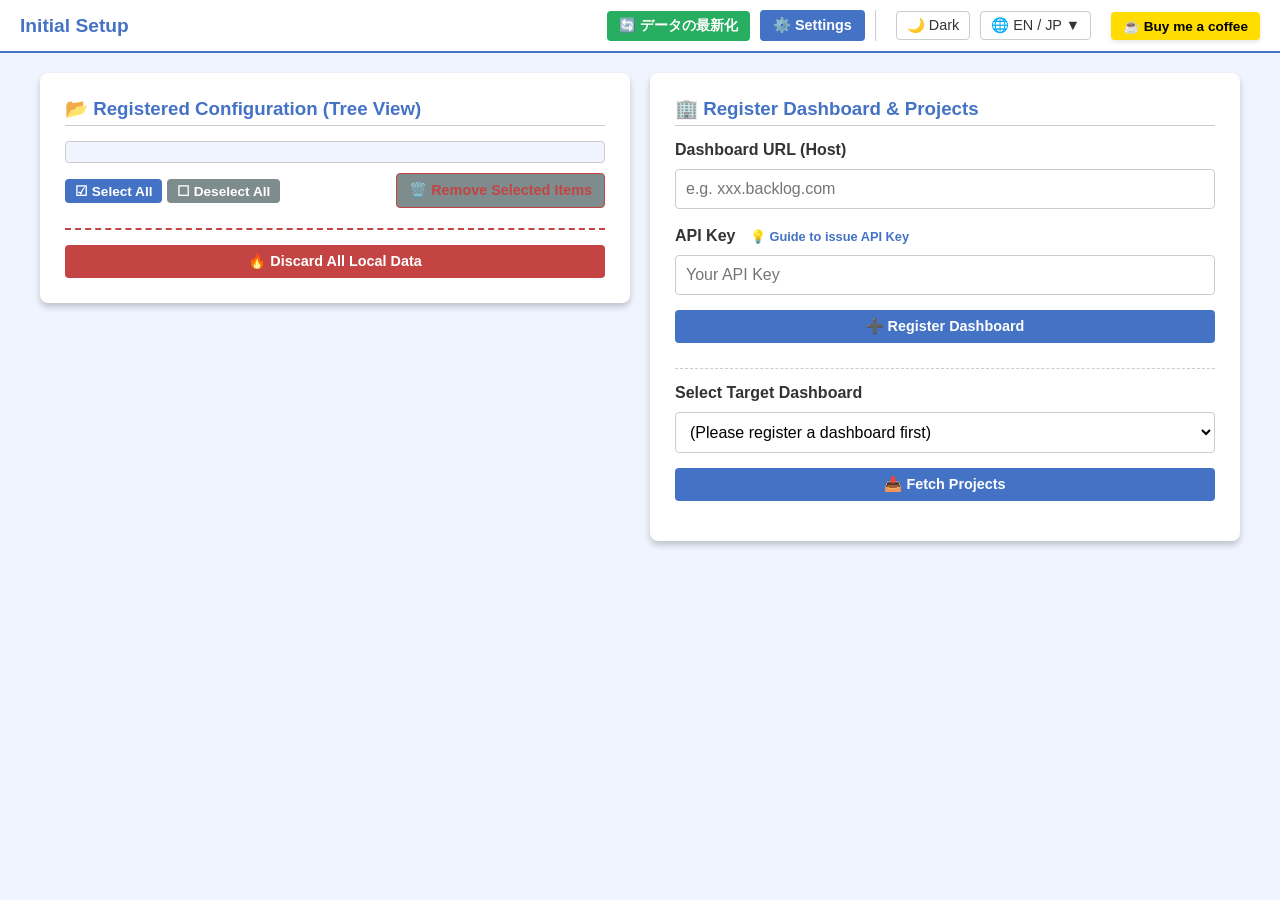
<file: index.html>
<!DOCTYPE html>
<html lang="ja" data-theme="light">
<head>
  <meta charset="UTF-8">
  <!-- 💖 SEO対策: タイトルと説明文 (画面には表示されませんが検索結果に出ます) -->
  <title>Backlog検索ツール | 高速・キャッシュ型で「重い・遅い」を解決</title>
  <meta name="description" content="Backlogの課題検索が遅い・重いと感じる方向けの高速化ツール。APIキーを使用し、ブラウザ内にデータをキャッシュすることで爆速検索を実現します。">
  
  <!-- OGP (SNSでシェアされた時の見栄え) -->
  <meta property="og:title" content="Backlog検索ツール | 高速・キャッシュ型">
  <meta property="og:description" content="Backlogの標準検索が重い・遅いと感じるエンジニア向けの高速検索ツール。ブラウザ内キャッシュで爆速検索。">
  <meta property="og:type" content="website">

  <!-- 💖 構造化データ (JSON-LD): 画面には出さずにGoogleにツール情報を伝える正当な方法 -->
  <script type="application/ld+json">
  {
    "@context": "https://schema.org",
    "@type": "WebApplication",
    "name": "Backlog Search Tool",
    "url": "backlogsearchtool.pages.dev",
    "description": "Backlogの複数ダッシュボード（スペース）を跨いだ爆速な横断検索と、AI分析向けのJSONデータ出力を可能にする、環境構築不要のクライアントサイド・ユーティリティです。",
    "applicationCategory": "BusinessApplication",
    "operatingSystem": "All (Web Browser)",
    "browserRequirements": "Requires a modern web browser with IndexedDB and Web Workers support.",
    "softwareVersion": "1.0.0",
    "isAccessibleForFree": true,
    "offers": {
      "@type": "Offer",
      "price": "0",
      "priceCurrency": "JPY",
      "description": "基本機能は無料でご利用いただけます"
    },
    "featureList": [
      "複数プロジェクト・ダッシュボードを跨いだCross-dashboard search（横断検索）",
      "生成AI（LLM）に直接読み込ませるためのAI-optimized JSON data export",
      "IndexedDBを利用したローカルキャッシュによる爆速検索",
      "データ分析用のCSVエクスポート機能",
      "Dark mode and Internationalization (JA/EN)"
    ],
    "creator": [
      {
        "@type": "Person",
        "name": "Kuuneru",
        "jobTitle": "Planner & Tester"
      },
      {
        "@type": "Person",
        "name": "Blanc Leclerc",
        "jobTitle": "Design & Development"
      }
    ]
  }
  </script>

  <link rel="stylesheet" href="src/css/style.css">
  <script src="src/js/config.js"></script>
  <script src="src/js/common.js"></script>
  <script src="src/js/db.js"></script>
  <style>
    /* 💖 ヒント用モーダルのスタイル */
    .modal {
      display: none; 
      position: fixed; 
      z-index: 1000; 
      left: 0;
      top: 0;
      width: 100%; 
      height: 100%; 
      overflow: auto; 
      background-color: rgba(0,0,0,0.5); /* 半透明の黒背景 */
      backdrop-filter: blur(2px); /* 背景を少しぼかす */
    }
    .modal-content {
      background-color: var(--container-bg, #fff);
      color: var(--text-color, #333);
      margin: 10% auto; 
      padding: 25px; 
      border: 1px solid var(--border-color, #ccc);
      width: 80%; 
      max-width: 600px;
      border-radius: 8px;
      box-shadow: 0 4px 15px rgba(0,0,0,0.3);
      position: relative;
    }
    .close-btn {
      color: #aaa; float: right; font-size: 28px; font-weight: bold; cursor: pointer; line-height: 0.8;
    }
    .close-btn:hover { color: var(--primary-color); }
  </style>
</head>
<body class="search-page">

<div class="header">
  <h1 id="title">Backlog 検索ツール</h1>
  <div class="header-controls">
    <!-- 💖 グローバル同期UI -->
    <span id="global-sync-status" style="color: #E67E22; font-weight: bold; font-size: 0.9em; margin-right: 10px;"></span>
    <button class="btn-sync" id="btn-global-sync" onclick="startGlobalSync()">🔄 データの最新化</button>

    <div class="nav-menu">
      <a href="index.html" class="nav-item active" id="nav-link-search">🔍 検索</a>
      <a href="setup.html" class="nav-item" id="nav-link-settings">⚙️ 設定</a>
    </div>
    <div class="toggle-btn" onclick="toggleThemeGlobal()" id="theme-toggle">🌙 Dark</div>
    <div class="toggle-btn" onclick="toggleLanguage()">🌐 <span>EN / JP ▼</span></div>
    <!-- 💖 投げ銭ボタンを一番右端に配置！ -->
    <a href="https://buymeacoffee.com/blancleclerc" class="btn-coffee" target="_blank" rel="noopener noreferrer" style="margin-left: 10px;">☕ Buy me a coffee</a>
  </div>
</div>

<div class="main-container">
  <div class="left-pane">
    <div class="form-row">
      <div class="form-group">
        <label id="lbl-space">ダッシュボード:</label>
        <div class="input-wrapper">
          <input type="text" id="space-input" list="space-list" placeholder="（すべて）">
          <span class="btn-reset">×</span>
        </div>
        <datalist id="space-list"></datalist>
      </div>
      <div class="form-group">
        <label id="lbl-proj">プロジェクト:</label>
        <div class="input-wrapper">
          <input type="text" id="proj-input" list="proj-list" placeholder="（すべて）">
          <span class="btn-reset">×</span>
        </div>
        <datalist id="proj-list"></datalist>
      </div>
    </div>
    <div class="form-row">
      <div class="form-group">
        <label id="lbl-status">状態:</label>
        <div class="input-wrapper">
          <input type="text" id="status-input" list="status-list" placeholder="完了以外">
          <span class="btn-reset">×</span>
        </div>
        <datalist id="status-list"></datalist>
      </div>
      <div class="form-group">
        <label id="lbl-type">種別:</label>
        <div class="input-wrapper">
          <input type="text" id="type-input" list="type-list" placeholder="（すべて）">
          <span class="btn-reset">×</span>
        </div>
        <datalist id="type-list"></datalist>
      </div>
      <div class="form-group">
        <label id="lbl-assignee">担当者:</label>
        <div class="input-wrapper" style="width: 120px;">
          <input type="text" id="assignee-input" list="assignee-list" placeholder="Aさん">
          <span class="btn-reset">×</span>
        </div>
        <datalist id="assignee-list"></datalist>
      </div>
    </div>
    <div class="form-row">
      <div class="form-group">
        <label id="lbl-due-date">期日:</label>
        <div class="input-wrapper" style="width: 150px;">
          <input type="date" id="due-input">
          <span class="btn-reset">×</span>
        </div>
        <select id="due-mode" style="margin-left: 5px; padding: 6px; border: 1px solid var(--border-color); border-radius: 4px; background: var(--input-bg); color: var(--input-text);">
          <option value="since" id="opt-since">以降</option>
          <option value="until" id="opt-until">以前</option>
        </select>
      </div>
    </div>
    <div class="form-row">
      <div class="form-group">
        <label id="lbl-keyword">キーワード:</label>
        <input type="text" id="keyword-input" placeholder="スペース区切りでAND検索" style="width:250px;">
      </div>
      <button class="btn" id="btn-search" onclick="performSearch()">🔍 検索</button>
      <button class="btn btn-clear" id="btn-clear" onclick="clearSearch()">🗑️ クリア</button>
      <button id="btn-hint" onclick="showSearchHints()" style="margin-left: 10px; background: transparent; border: none; cursor: pointer; font-size: 1.3em; padding: 0 5px;" title="ヒント (Hints)">💡</button>
      <button class="btn btn-ai" id="btn-download" onclick="downloadAIJSON()" style="margin-left: auto;">💾 AI用データ保存</button>
      <button class="btn" id="btn-csv" onclick="downloadCSV()" style="margin-left: 5px; background-color: #27AE60;">📊 CSV保存</button>
    </div>
    
    <div style="font-size: 0.85em; font-weight: bold; color: var(--primary-color); margin-top: 5px;" id="count-label">検索結果：0件</div>

    <div class="result-list">
      <table>
        <thead>
          <tr>
            <th id="th-key" class="sortable" onclick="sortResults('key')">キー</th><th id="th-sum" class="sortable" onclick="sortResults('summary')">件名</th><th id="th-status" class="sortable" onclick="sortResults('status')">状態</th>
            <th id="th-assign" class="sortable" onclick="sortResults('assignee')">担当者</th><th id="th-due" class="sortable" onclick="sortResults('dueDate')">期日</th><th id="th-upd" class="sortable" onclick="sortResults('updated')">更新日</th>
          </tr>
        </thead>
        <tbody id="result-tbody"></tbody>
      </table>
    </div>
  </div>

  <div class="right-pane">
    <div style="display: flex; justify-content: space-between; align-items: center;">
      <h3 id="lbl-detail" style="margin: 0; font-size: 1.1em; color: var(--primary-color);">詳細・ヒット箇所</h3>
      <button class="btn btn-ai" id="btn-copy-single" onclick="copySingleJSON()">🤖 この1件をAI用にコピー</button>
    </div>
    <div class="detail-content" id="detail-view">
      
      <!-- 💖 描画負荷軽減のため、詳細表示の構造を予め定義しておきます -->
      <div id="detail-placeholder">
        <!-- 初期メッセージは updateUI() で設定されます -->
      </div>

      <div id="detail-body" style="display: none;">
        <div id="detail-title-bar" style="background: #4472C4; color: white; padding: 5px; font-weight: bold; margin-bottom: 10px;">
          [<span id="detail-key"></span>] <span id="detail-summary"></span>
        </div>

        <div style="color: #4472C4; font-weight: bold; border-bottom: 1px solid #4472C4; margin-bottom: 5px;">─ 基本情報 ───────────────────────────</div>
        <table style="border: none; margin-bottom: 15px; width: auto;">
          <tbody>
            <tr><td class="detail-label" style="border: none; padding: 2px 10px 2px 0; color: #666; width: 100px;">ダッシュボード</td><td id="detail-space" style="border: none; padding: 2px 0;"></td></tr>
            <tr><td class="detail-label" style="border: none; padding: 2px 10px 2px 0; color: #666;">プロジェクト</td><td id="detail-project" style="border: none; padding: 2px 0;"></td></tr>
            <tr><td class="detail-label" style="border: none; padding: 2px 10px 2px 0; color: #666;">状態</td><td id="detail-status" style="border: none; padding: 2px 0;"></td></tr>
            <tr><td class="detail-label" style="border: none; padding: 2px 10px 2px 0; color: #666;">種別</td><td id="detail-type" style="border: none; padding: 2px 0;"></td></tr>
            <tr><td class="detail-label" style="border: none; padding: 2px 10px 2px 0; color: #666;">担当者</td><td id="detail-assignee" style="border: none; padding: 2px 0;"></td></tr>
            <tr><td class="detail-label" style="border: none; padding: 2px 10px 2px 0; color: #666;">登録日</td><td id="detail-created" style="border: none; padding: 2px 0;"></td></tr>
            <tr><td class="detail-label" style="border: none; padding: 2px 10px 2px 0; color: #666;">更新日</td><td id="detail-updated" style="border: none; padding: 2px 0;"></td></tr>
          </tbody>
        </table>

        <div style="color: #4472C4; font-weight: bold; border-bottom: 1px solid #4472C4; margin-bottom: 5px;">─ 説明文 ─────────────────────────────</div>
        <div id="detail-description" style="margin-bottom: 15px;"></div>

        <div style="color: #4472C4; font-weight: bold; border-bottom: 1px solid #4472C4; margin-bottom: 5px;">─ コメント ───────────────────────────</div>
        <div id="detail-comments"></div>
      </div>

    </div>
  </div>
</div>

<!-- 💖 ヒント表示用のモーダルウィンドウ -->
<div id="hint-modal" class="modal">
  <div class="modal-content">
    <span class="close-btn" onclick="closeSearchHints()">&times;</span>
    <div id="hint-content"></div>
  </div>
</div>

<script src="src/js/search.js"></script>
</body>
</html>
</file>
<file: src/css/style.css>
@charset "UTF-8";

/* === テーマ変数（ライトモード：Python版の配色を完全再現） === */
:root {
  --bg-color: #F0F4FF;       /* リスト背景などの薄い青 [2] */
  --container-bg: #FFFFFF;
  --text-color: #333333;
  --primary-color: #4472C4;  /* メインの青色 [1] */
  --primary-hover: #355C9D;
  --danger-color: #C44444;   /* 削除・警告の赤色 [3] */
  --highlight-color: #FFE066;/* 検索ヒット時のハイライト黄色 [4] */
  --link-color: #0563C1;     /* リンクの青色 [5] */
  --border-color: #CCCCCC;
  --input-bg: #FFFFFF;
  --input-text: #000000;
  --toast-bg: #333333;
  --toast-text: #FFFFFF;
  --font-base: 'Segoe UI', Meiryo, sans-serif; /* メイリオを継承 [1] */
}

/* === テーマ変数（ダークモード） === */
[data-theme="dark"] {
  --bg-color: #121212;
  --container-bg: #1E1E1E;
  --text-color: #E0E0E0;
  --primary-color: #82B1FF;  /* 💖 より明るく、黒背景でも沈まない鮮やかな青 */
  --primary-hover: #6EA0F0;
  --danger-color: #E57373;
  --highlight-color: #B8860B; 
  --link-color: #80D8FF;     /* 💖 リンクも蛍光感のある水色にして視認性アップ */
  --border-color: #444444;
  --input-bg: #2C2C2C;
  --input-text: #E0E0E0;
  --toast-bg: #5A8DEE;
  --toast-text: #FFFFFF;
}

/* === 全体共通のベーススタイル === */
body {
  font-family: var(--font-base);
  background-color: var(--bg-color);
  color: var(--text-color);
  margin: 0;
  transition: background-color 0.3s, color 0.3s;
}

/* 共通ボタンデザイン */
.btn {
  background: var(--primary-color);
  color: white;
  border: none;
  padding: 8px 12px;
  border-radius: 4px;
  cursor: pointer;
  font-weight: bold;
  font-size: 0.9em;
  transition: background 0.2s;
}
.btn:hover { background: var(--primary-hover); }
.btn-danger { background: var(--danger-color); }
.btn-danger:hover { background: #A93B3B; } /* 💖 赤色ボタンもホバーで暗く */

/*
========================================
 共通コンポーネント (HTMLから移動)
========================================
*/
/* 共通ヘッダーレイアウト */
.header {
  display: flex; 
  justify-content: space-between; 
  align-items: center; 
  background: var(--container-bg); 
  padding: 10px 20px; 
  border-bottom: 2px solid var(--primary-color); 
  z-index: 10;
  /* setup.htmlなどで幅制限されないようにwidthを確保 */
  width: 100%;
  box-sizing: border-box;
}
.header h1 { margin: 0; color: var(--primary-color); font-size: 1.2em; white-space: nowrap; }

.header-controls { display: flex; gap: 10px; align-items: center; }

/* ナビゲーションメニュー */
.nav-menu { display: flex; gap: 5px; margin-right: 10px; border-right: 1px solid var(--border-color); padding-right: 10px; }
.nav-item { text-decoration: none; color: var(--primary-color); padding: 6px 12px; border-radius: 4px; font-weight: bold; font-size: 0.9em; transition: all 0.2s; border: 1px solid transparent; }
.nav-item:hover { background: var(--bg-color); border-color: var(--primary-color); }
.nav-item.active { background: var(--primary-color); color: white; opacity: 1; pointer-events: none; }

.toggle-btn { font-size: 0.9em; cursor: pointer; user-select: none; padding: 5px 10px; border-radius: 4px; border: 1px solid var(--border-color); background: var(--container-bg); transition: all 0.2s; color: var(--text-color); }
.toggle-btn:hover { border-color: var(--primary-color); color: var(--primary-color); background: var(--bg-color); }

.form-group { display: flex; align-items: center; gap: 5px; }
label { font-weight: bold; }

.list-container { max-height: 200px; overflow-y: auto; background: var(--bg-color); border: 1px solid var(--border-color); padding: 15px; border-radius: 4px; margin-bottom: 15px; }
.list-item { margin-bottom: 8px; display: flex; align-items: center; gap: 5px; }

.btn-clear { background: #7F8C8D; }
.btn-clear:hover { background: #616B6C; } /* 💖 クリアボタンもホバーで暗く（青くならないように） */

/*
========================================
 ページ固有スタイル (HTMLから移動)
========================================
*/

/* --- index.html specific styles --- */
body.search-page { height: 100vh; display: flex; flex-direction: column; overflow: hidden; margin: 0; }

.btn-sync { background: #27AE60; font-size: 0.85em; padding: 6px 12px; font-weight: bold; color: white; border: none; border-radius: 4px; cursor: pointer; transition: background 0.3s; }
.btn-sync:hover { background: #1E8449; } /* 💖 同期ボタンもホバーで暗く（以前は明るくなっていて逆だった） */
.btn-sync:disabled { background: #95A5A6; cursor: not-allowed; }
/* 💖 中止ボタン用のスタイル */
.btn-sync.sync-cancel { background: var(--danger-color); }
.btn-sync.sync-cancel:hover { background: #A93B3B; }

.btn-coffee { background: #FFDD00; color: #000000; font-weight: bold; padding: 6px 12px; border-radius: 4px; text-decoration: none; font-size: 0.85em; transition: background 0.3s, transform 0.2s; box-shadow: 0 2px 4px rgba(0,0,0,0.1); display: flex; align-items: center; cursor: pointer; }
.btn-coffee:hover { background: #FFEA00; transform: translateY(-1px); }

.main-container { display: flex; flex: 1; overflow: hidden; padding: 10px; gap: 10px; }
.left-pane { flex: 1.2; display: flex; flex-direction: column; background: var(--container-bg); border-radius: 8px; padding: 15px; box-shadow: 0 2px 4px rgba(0,0,0,0.1); border: 1px solid var(--border-color); overflow-y: auto; }
.right-pane { flex: 0.8; display: flex; flex-direction: column; background: var(--container-bg); border-radius: 8px; padding: 15px; box-shadow: 0 2px 4px rgba(0,0,0,0.1); border: 1px solid var(--border-color); overflow-y: auto; }

.form-row { display: flex; flex-wrap: wrap; gap: 10px; margin-bottom: 10px; align-items: center; }
.search-page label { font-size: 0.9em; white-space: nowrap; width: 100px; text-align: right; }

/* 入力欄と×ボタンをまとめるラッパー */
.input-wrapper { position: relative; display: flex; align-items: center; flex: 1; }

/* 入力欄：×ボタンの場所（右側）を空けておく */
.search-page input[type="text"] { padding: 6px 25px 6px 6px; border: 1px solid var(--border-color); border-radius: 4px; background: var(--input-bg); color: var(--input-text); width: 100%; }
.search-page input[type="date"] { padding: 5px 25px 5px 5px; border: 1px solid var(--border-color); border-radius: 4px; background: var(--input-bg); color: var(--input-text); width: 100%; }

/* ×ボタンのデザイン */
.btn-reset {
  position: absolute; right: 8px;
  cursor: pointer; color: #999; font-weight: bold; font-size: 1.1em; user-select: none;
  transition: color 0.2s;
}
.btn-reset:hover { color: var(--danger-color); }

.btn-ai { background: #9B59B6; }
.btn-ai:hover { background: #8E44AD; }

.result-list { flex: 1; border: 1px solid var(--border-color); margin-top: 10px; overflow-y: auto; border-radius: 4px; }
table { width: 100%; border-collapse: collapse; font-size: 0.9em; }
th, td { border-bottom: 1px solid var(--border-color); padding: 8px; text-align: left; }
th { background: var(--primary-color); color: white; position: sticky; top: 0; white-space: nowrap; }
/* 💖 ソート可能なヘッダーのスタイル */
th.sortable { cursor: pointer; user-select: none; transition: background-color 0.2s; }
th.sortable:hover { background-color: var(--primary-hover); }
tr { cursor: pointer; }
tr:hover { background-color: var(--bg-color); }
tr.selected { background-color: var(--bg-color); border-left: 4px solid var(--primary-color); }

.detail-content { flex: 1; border: 1px solid var(--border-color); background: var(--input-bg); color: var(--input-text); padding: 15px; overflow-y: auto; border-radius: 4px; margin-top: 10px; font-family: monospace; white-space: normal; line-height: 1.6; word-break: break-all; }

/* --- setup.html specific styles --- */
.main-wrapper { max-width: 1200px; margin: 20px auto; display: flex; gap: 20px; align-items: flex-start; }
.pane { background: var(--container-bg); padding: 25px; border-radius: 8px; box-shadow: 0 4px 6px rgba(0,0,0,0.2); flex: 1; box-sizing: border-box; }

.setup-page .form-group { flex-direction: column; align-items: flex-start; margin-bottom: 15px; }
.setup-page label { margin-bottom: 5px; color: var(--text-color); white-space: nowrap; }
.setup-page input[type="text"], .setup-page input[type="password"], .setup-page select { width: 100%; padding: 10px; box-sizing: border-box; border: 1px solid var(--border-color); border-radius: 4px; background: var(--input-bg); color: var(--input-text); font-size: 1em; }

.help-link { font-size: 0.8em; color: var(--primary-color); text-decoration: none; display: inline-block; margin-top: 5px; }
.section-title { margin-top: 0; color: var(--primary-color); border-bottom: 1px solid var(--border-color); padding-bottom: 5px; margin-bottom: 15px; }

/* ツリービュー用スタイル */
.tree-container { border: 1px solid var(--border-color); padding: 10px; border-radius: 4px; background: var(--bg-color); max-height: 400px; overflow-y: auto; }
.tree-item { display: flex; align-items: center; padding: 5px 0; }
.tree-space { font-weight: bold; color: var(--primary-color); margin-top: 10px; border-bottom: 1px solid var(--border-color); padding-bottom: 2px; }
.tree-project { margin-left: 25px; border-left: 1px solid var(--border-color); padding-left: 10px; }
.sync-toggle { margin-left: auto; font-size: 0.8em; cursor: pointer; user-select: none; padding: 2px 6px; border-radius: 4px; border: 1px solid var(--border-color); background: var(--container-bg); }
.sync-toggle.on { background: #27AE60; color: white; border-color: #27AE60; }
</file>
